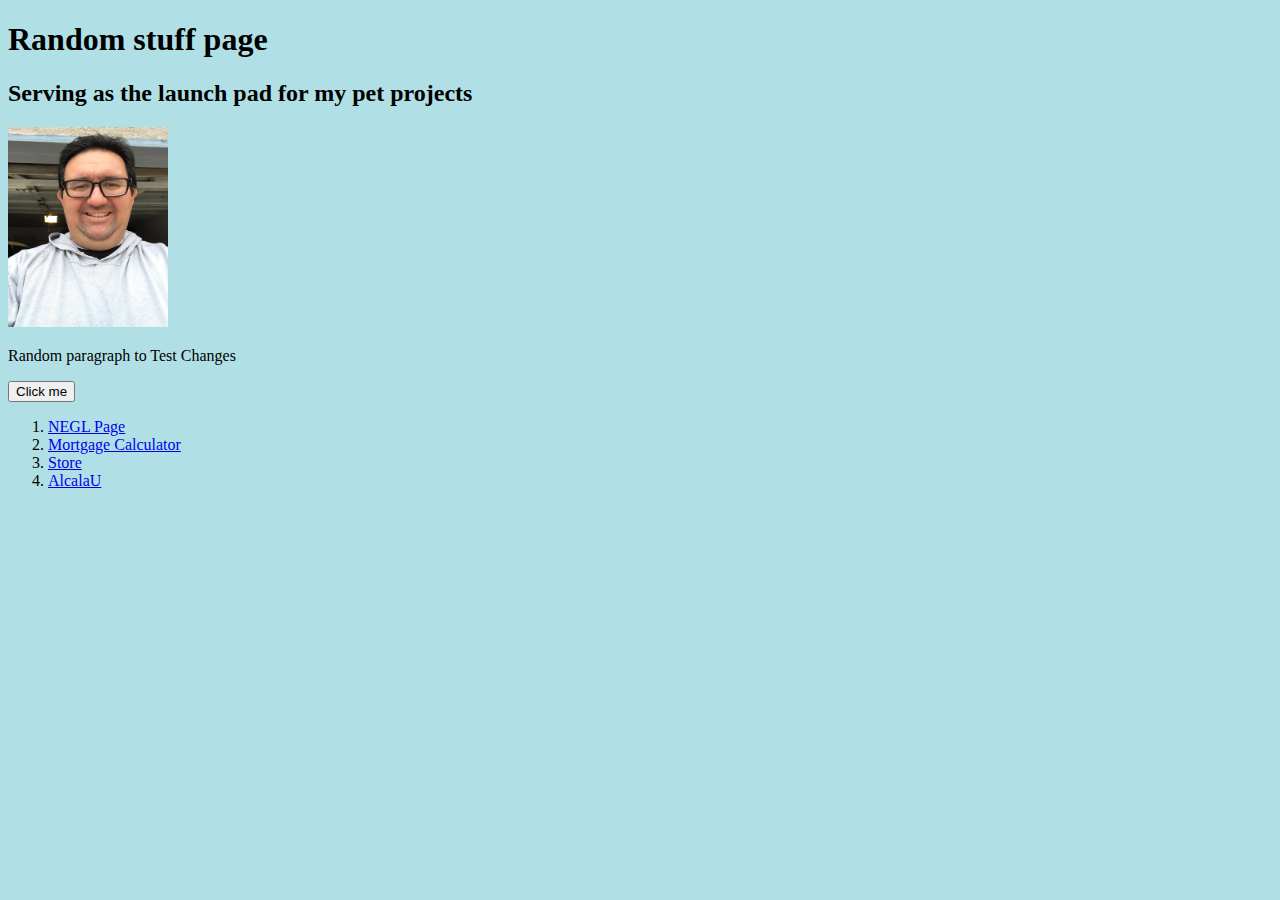
<file: index.html>
<!DOCTYPE html>
<html lang="en">
<head>
  <meta charset="UTF-8">
  <meta name="viewport" content="width=device-width, initial-scale=1.0">
  <meta http-equiv="X-UA-Compatible" content="ie=edge">
  <title>Random stuff Index</title>
  <script src="random.js"></script>
  <style>
    #smallImage {
      height: 200px;
      width: 160px;
      
    }
  </style>
</head>
<body onload="addToIndex()" style="background-color:powderblue;">
  <h1>Random stuff page</h1>
  <h2>Serving as the launch pad for my pet projects</h2>
  <img id="smallImage" src="Me.jpeg" alt="My Picture">

<p id="demo">Random paragraph to Test Changes</p>
<button type="button" onclick="testFunction()">Click me</button>
<ol id="indexList"></ol>



  
</body>
</html>
</file>
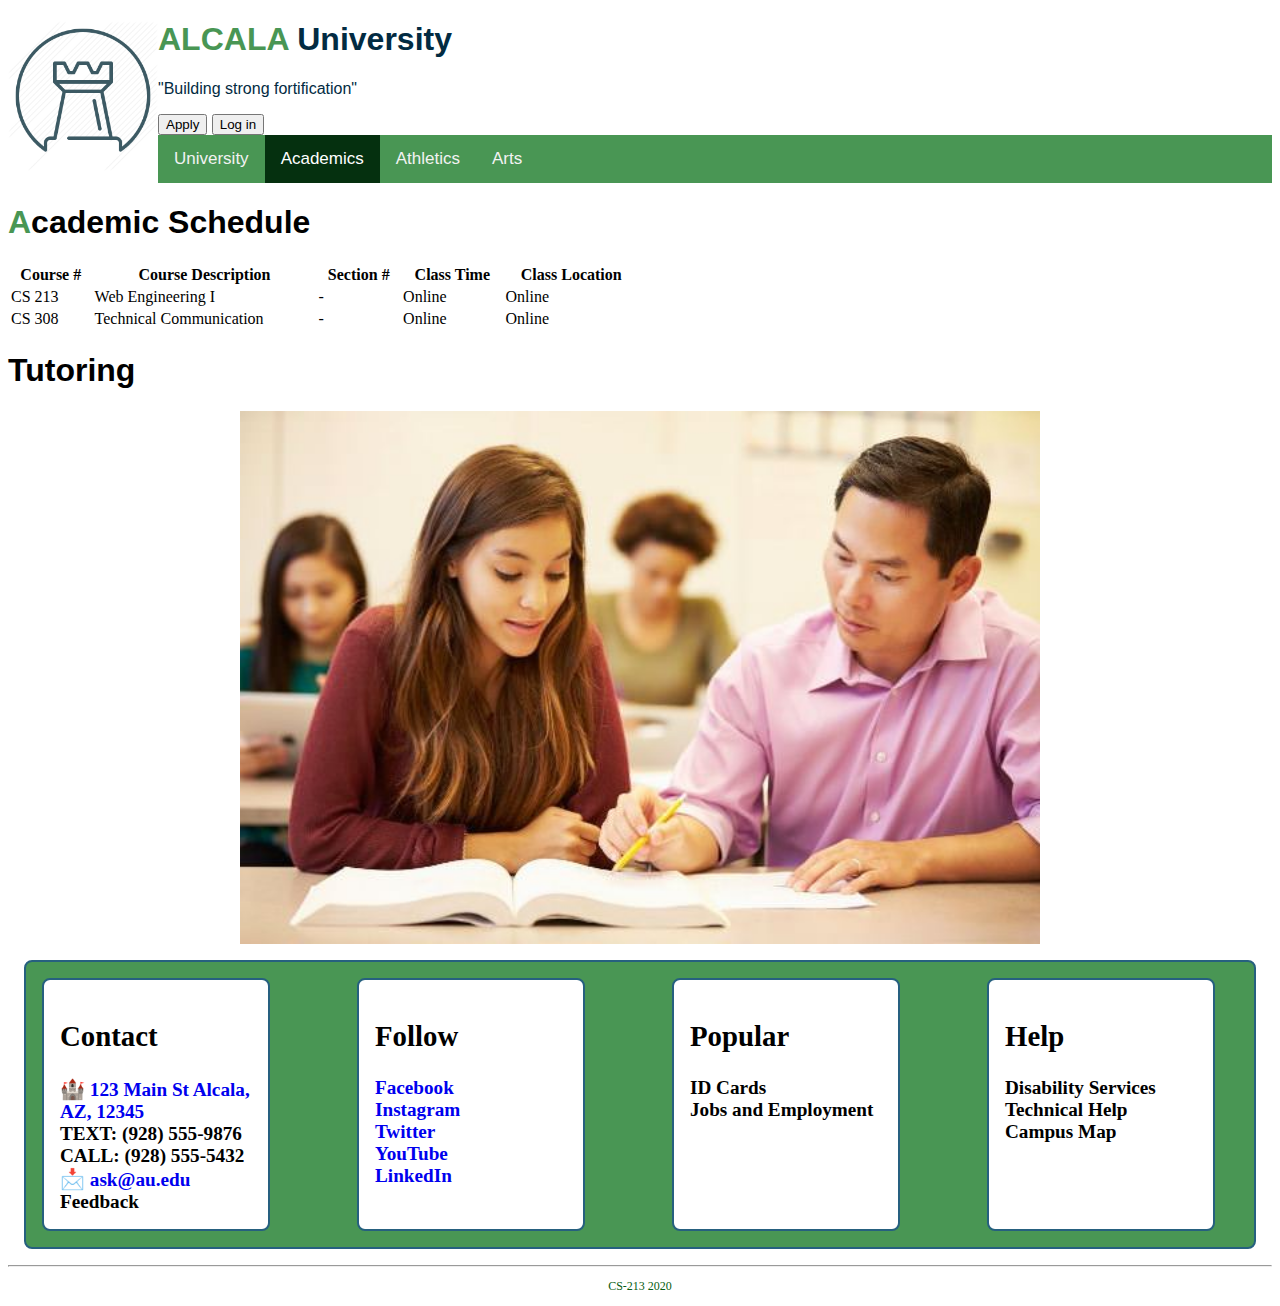
<file: AlcalaU/academics.html>
<!DOCTYPE html>
<html lang="en">
<head>
  <meta charset="UTF-8">
  <meta name="viewport" content="width=device-width, initial-scale=1.0">
  <meta http-equiv="X-UA-Compatible" content="ie=edge">
  <meta name="description=" content="ALCALA University Academics">
  <title>Academics</title>
  <link rel="stylesheet" type="text/css" href="alcala.css">
</head>
<body>
  <header>       
    <img class="header" src="rook.png" alt="University Logo">
    <h1><span style="color: rgb(73, 150, 84)">ALCALA</span> University</h1>
    <p>"Building strong fortification"</p>
    <button class="header" type="button">Apply</button>
    <button class="header" type="button">Log in</button>
    <div class="topnav">
      <a href="university.html">University</a>
      <a class="active" href="academics.html">Academics</a>
      <a href="athletics.html">Athletics</a>
      <a href="arts.html">Arts</a>
    </div>
  </header>
  <h1><span style="color: rgb(73, 150, 84)">A</span>cademic Schedule</h1>
  <table style="width:50%">
      <tr>
          <th>Course #</th>
          <th>Course Description</th>
          <th>Section #</th>
          <th>Class Time</th>
          <th>Class Location</th>
      </tr>
      <tr>
          <td>CS 213</td>
          <td>Web Engineering I</td>
          <td>-</td>
          <td>Online</td>
          <td>Online</td>
      </tr>
      <tr>
          <td>CS 308</td>
          <td>Technical Communication</td>
          <td>-</td>
          <td>Online</td>
          <td>Online</td>
      </tr>
  </table>
  <h1>Tutoring</h1>
  <img class="t1" src="tutoring.jpg" alt="Academics">


  <footer>
    	<div id="grid_first" class="green_rounded">
          <article class="white_rounded">
            <h2>Contact</h2>
                <a href="#address" style="text-decoration: none;">
                 <span style='font-size:20px;'>&#127984;</span> 123 Main St Alcala, AZ, 12345</a><br>
                TEXT: (928) 555-9876<br>
                CALL: (928) 555-5432<br>
                <a href="#email" style="text-decoration: none;">
                  <span style='font-size:20px;'>&#128233;</span> ask@au.edu</a><br>
                Feedback
          </article>
          <article class="white_rounded">
            <h2>Follow</h2>
            <p>
                <a href="#fb" style="text-decoration: none;">Facebook</a><br>
                <a href="#ig" style="text-decoration: none;">Instagram</a><br>
                <a href="#twitter" style="text-decoration: none;">Twitter</a><br>
                <a href="#yt" style="text-decoration: none;">YouTube</a><br>
                <a href="#linkedin" style="text-decoration: none;">LinkedIn</a><br>
            </p>
          </article>
          <article class="white_rounded">
            <h2>Popular</h2>
            <p>
                ID Cards<br>
                Jobs and Employment<br>
            </p>
          </article>
          <article class="white_rounded">
            <h2>Help</h2>
            <p>
                Disability Services<br>
                Technical Help<br>
                Campus Map<br>
            </p>
          </article>
        </div>

    <hr>
    <p class="center">CS-213 2020</p>
  </footer>    
</body>
</html>
</file>
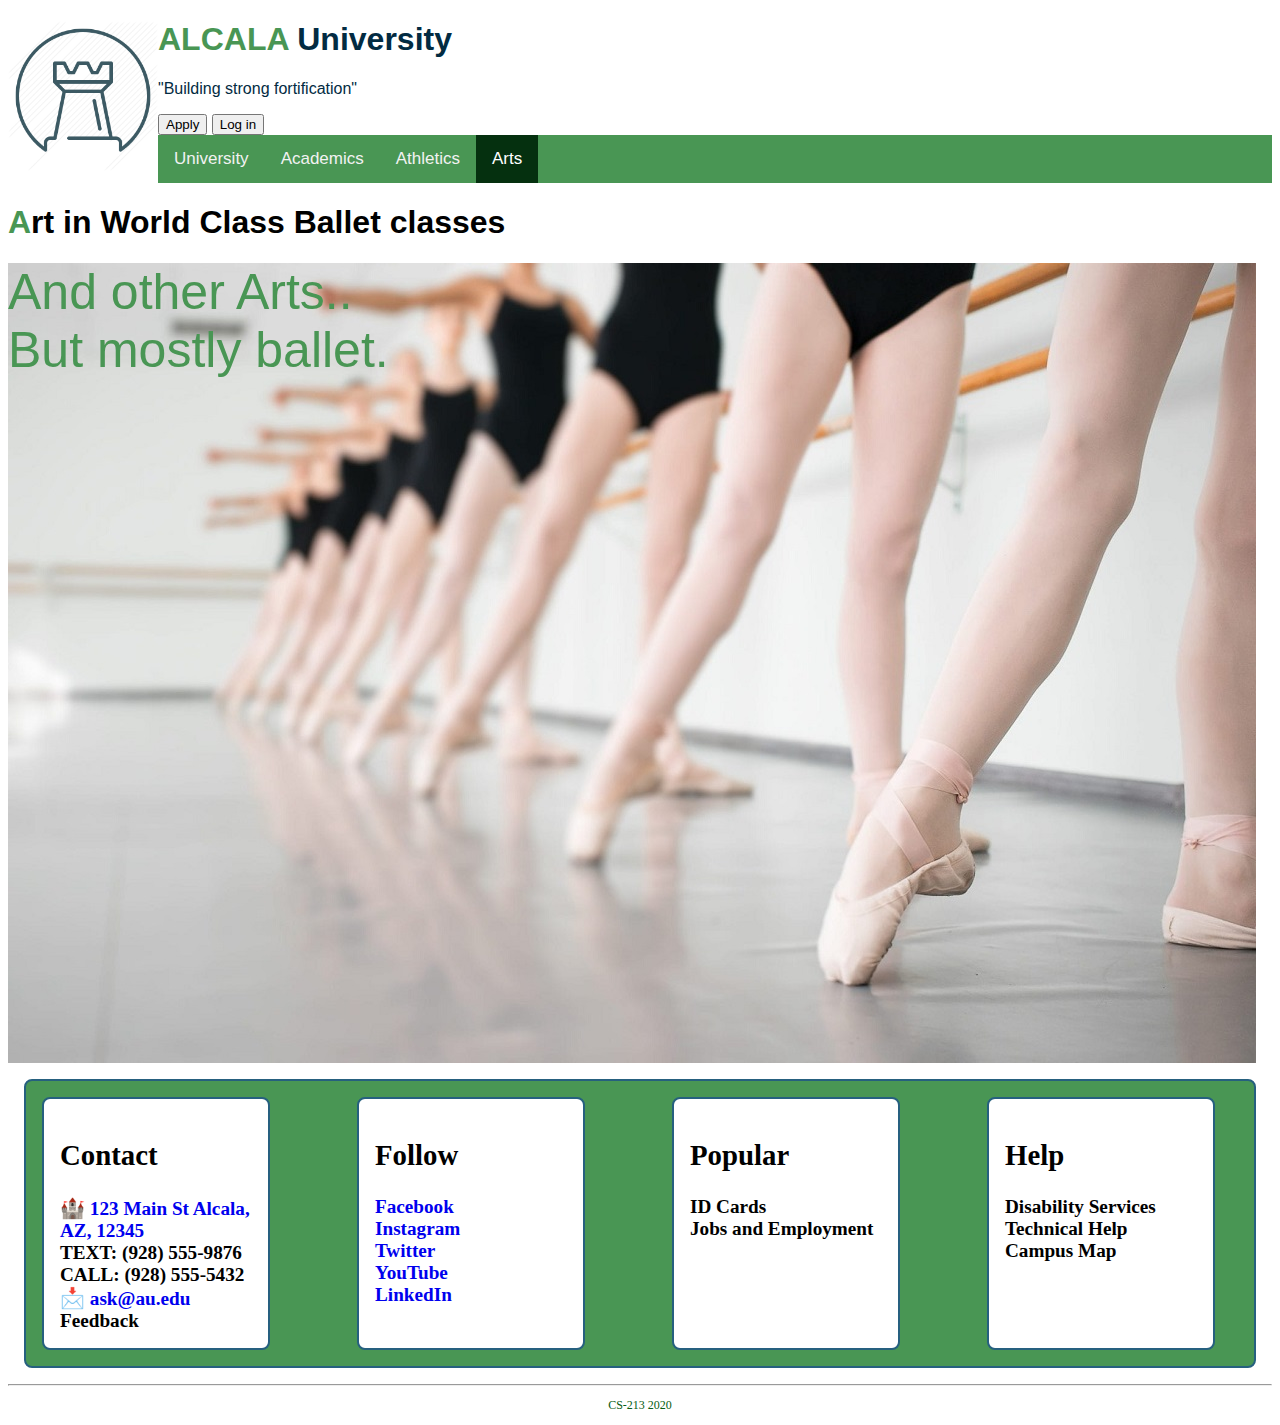
<file: AlcalaU/arts.html>
<!DOCTYPE html>
<html lang="en">
<head>
  <meta charset="UTF-8">
  <meta name="viewport" content="width=device-width, initial-scale=1.0">
  <meta http-equiv="X-UA-Compatible" content="ie=edge">
  <meta name="description=" content="ALCALA University Arts">
  <title>Arts</title>
  <link rel="stylesheet" type="text/css" href="alcala.css">
</head>
<body>
  <header>
    <img class="header" src="rook.png" alt="University Logo">
    <h1><span style="color: rgb(73, 150, 84)">ALCALA</span> University</h1>
    <p>"Building strong fortification"</p>
    <button class="header" type="button">Apply</button>
    <button class="header" type="button">Log in</button>
    <div class="topnav">
      <a href="university.html">University</a>
      <a href="academics.html">Academics</a>
      <a href="athletics.html">Athletics</a>
      <a class="active" href="arts.html">Arts</a>
      </div>
  </header>
  <h1><span style="color: rgb(73, 150, 84)">A</span>rt in World Class Ballet classes</h1>
  <div class="ballet">And other Arts..<br>But mostly ballet.</div>
  
  <footer>
    	<div id="grid_first" class="green_rounded">
          <article class="white_rounded">
            <h2>Contact</h2>
                <a href="#address" style="text-decoration: none;">
                 <span style='font-size:20px;'>&#127984;</span> 123 Main St Alcala, AZ, 12345</a><br>
                TEXT: (928) 555-9876<br>
                CALL: (928) 555-5432<br>
                <a href="#email" style="text-decoration: none;">
                  <span style='font-size:20px;'>&#128233;</span> ask@au.edu</a><br>
                Feedback
          </article>
          <article class="white_rounded">
            <h2>Follow</h2>
            <p>
                <a href="#fb" style="text-decoration: none;">Facebook</a><br>
                <a href="#ig" style="text-decoration: none;">Instagram</a><br>
                <a href="#twitter" style="text-decoration: none;">Twitter</a><br>
                <a href="#yt" style="text-decoration: none;">YouTube</a><br>
                <a href="#linkedin" style="text-decoration: none;">LinkedIn</a><br>
            </p>
          </article>
          <article class="white_rounded">
            <h2>Popular</h2>
            <p>
                ID Cards<br>
                Jobs and Employment<br>
            </p>
          </article>
          <article class="white_rounded">
            <h2>Help</h2>
            <p>
                Disability Services<br>
                Technical Help<br>
                Campus Map<br>
            </p>
          </article>
        </div>

    <hr>
    <p class="center">CS-213 2020</p>
  </footer>
</body>
</html>
</file>
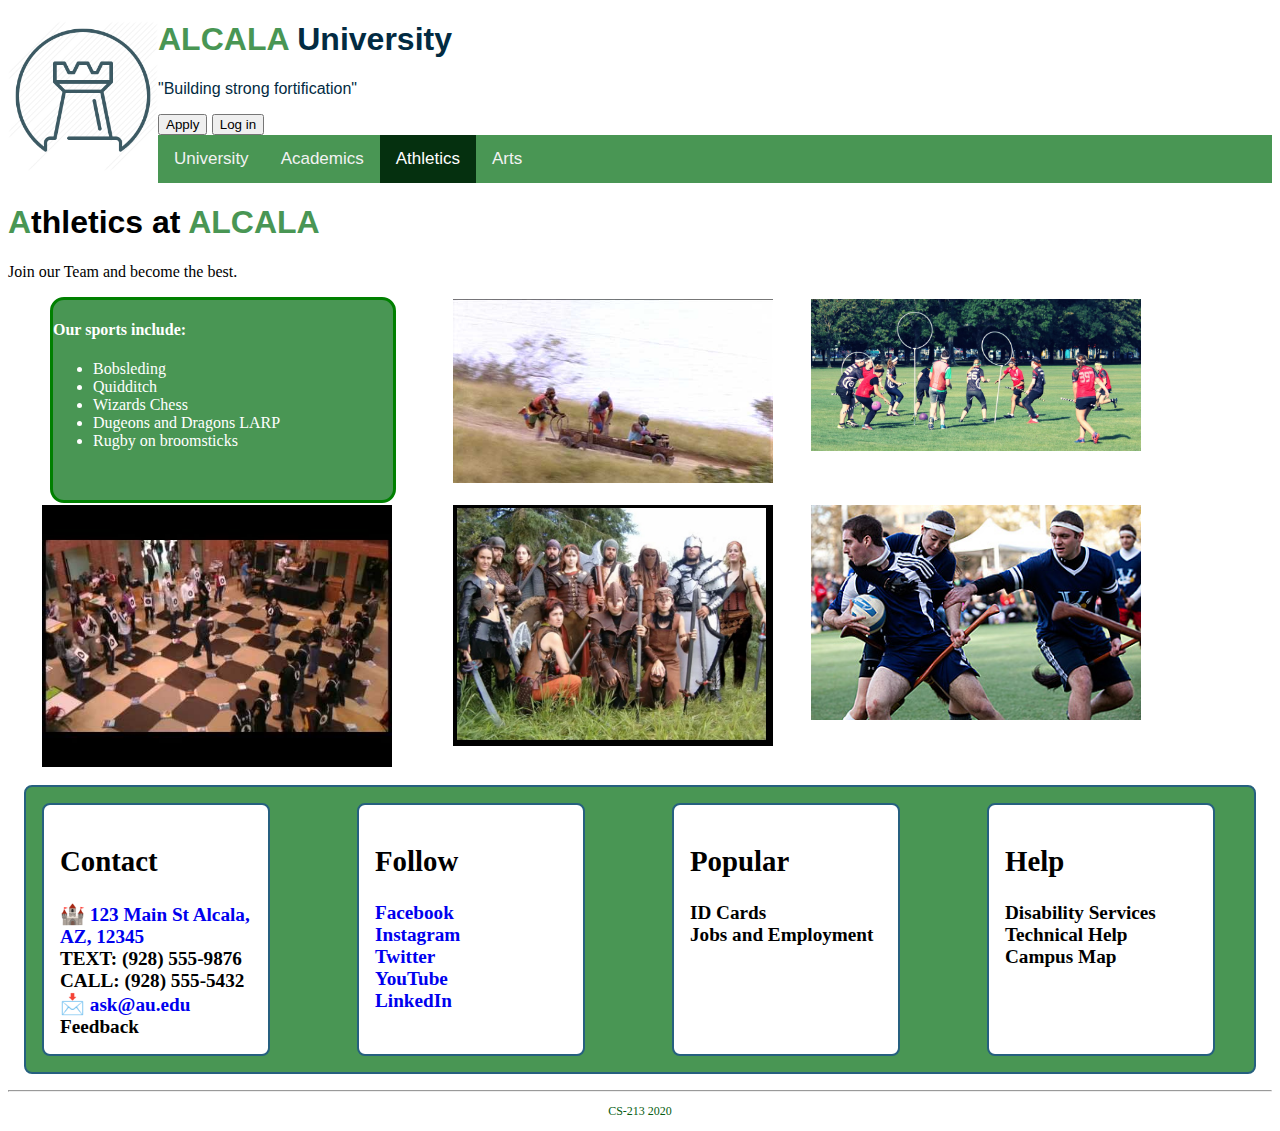
<file: AlcalaU/athletics.html>
<!DOCTYPE html>
<html lang="en">
<head>
  <meta charset="UTF-8">
  <meta name="viewport" content="width=device-width, initial-scale=1.0">
  <meta http-equiv="X-UA-Compatible" content="ie=edge">
  <meta name="description=" content="ALCALA University Athletics">
  <title>Athletics</title>
  <link rel="stylesheet" type="text/css" href="alcala.css">
</head>
<body>
  <header>
    <img class="header" src="rook.png" alt="University Logo">
    <h1><span style="color: rgb(73, 150, 84)">ALCALA</span> University</h1>
    <p>"Building strong fortification"</p>
    <button class="header" type="button">Apply</button>
    <button class="header" type="button">Log in</button>
    <div class="topnav">
      <a href="university.html">University</a>
      <a href="academics.html">Academics</a>
      <a class="active" href="athletics.html">Athletics</a>
      
      <a href="arts.html">Arts</a>
    </div>
  </header>
  <h1><span style="color: rgb(73, 150, 84)">A</span>thletics at <span style="color: rgb(73, 150, 84)">ALCALA</span></h1>
  <p>Join our Team and become the best.</p>
  <div class="container3">
    <div class="container2">
      <h4>Our sports include:</h4>
      <ul>
        <li>Bobsleding</li>
        <li>Quidditch</li>
        <li>Wizards Chess</li>
        <li>Dugeons and Dragons LARP</li>
        <li>Rugby on broomsticks</li>
      </ul>
    </div>
  
      <img class="a1" src="athletics1.jpg" alt="Athletics">
      <img class="a2" src="athletics2.jpg" alt="Athletics">
      <img class="a3" src="athletics3.jpg" alt="Athletics">
      <img class="a4" src="athletics4.jpg" alt="Athletics">
      <img class="a5" src="athletics5.jpg" alt="Athletics">
  </div>
  <footer>
    	<div id="grid_first" class="green_rounded">
          <article class="white_rounded">
            <h2>Contact</h2>
                <a href="#address" style="text-decoration: none;">
                 <span style='font-size:20px;'>&#127984;</span> 123 Main St Alcala, AZ, 12345</a><br>
                TEXT: (928) 555-9876<br>
                CALL: (928) 555-5432<br>
                <a href="#email" style="text-decoration: none;">
                  <span style='font-size:20px;'>&#128233;</span> ask@au.edu</a><br>
                Feedback
          </article>
          <article class="white_rounded">
            <h2>Follow</h2>
            <p>
                <a href="#fb" style="text-decoration: none;">Facebook</a><br>
                <a href="#ig" style="text-decoration: none;">Instagram</a><br>
                <a href="#twitter" style="text-decoration: none;">Twitter</a><br>
                <a href="#yt" style="text-decoration: none;">YouTube</a><br>
                <a href="#linkedin" style="text-decoration: none;">LinkedIn</a><br>
            </p>
          </article>
          <article class="white_rounded">
            <h2>Popular</h2>
            <p>
                ID Cards<br>
                Jobs and Employment<br>
            </p>
          </article>
          <article class="white_rounded">
            <h2>Help</h2>
            <p>
                Disability Services<br>
                Technical Help<br>
                Campus Map<br>
            </p>
          </article>
        </div>

    <hr>
    <p class="center">CS-213 2020</p>
  </footer>
</body>
</html>
</file>
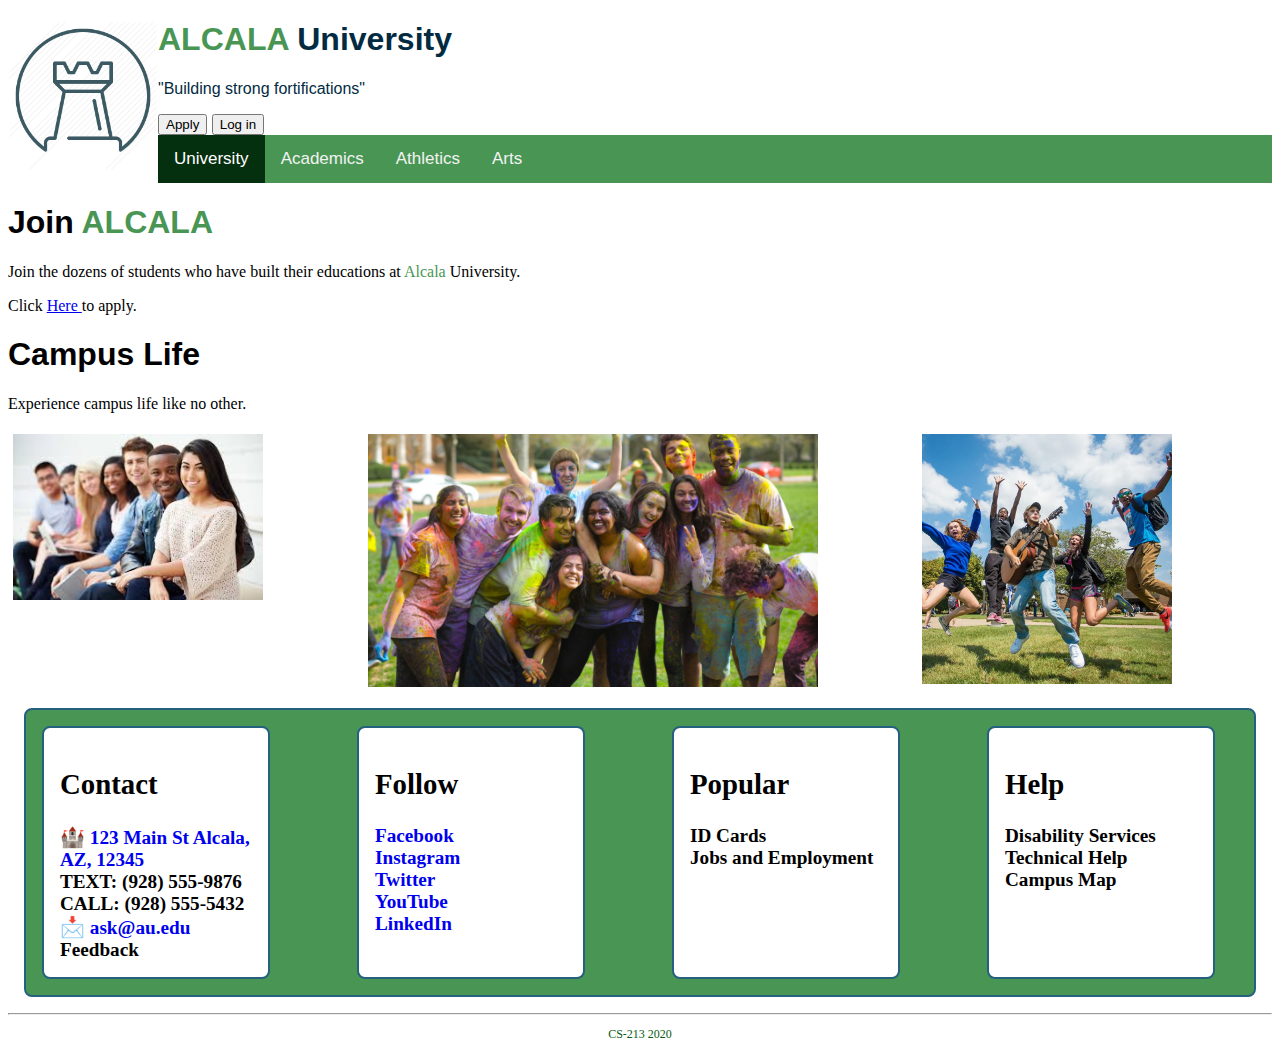
<file: AlcalaU/university.html>
<!DOCTYPE html>
<html lang="en">
<head>
  <meta charset="UTF-8">
  <meta name="viewport" content="width=device-width, initial-scale=1.0">
  <meta http-equiv="X-UA-Compatible" content="ie=edge">
  <meta name="description=" content="ALCALA University">
  <title>University</title>
  <link rel="stylesheet" type="text/css" href="alcala.css">
  <style>

  </style>
</head>
<body>
  <header>
    <img class="header" src="rook.png" alt="University Logo">
    <h1><span style="color: rgb(73, 150, 84)">ALCALA</span> University</h1>
    <p>"Building strong fortifications"</p>
    <button class="header" type="button">Apply</button>
    <button class="header" type="button">Log in</button>
    <div class="topnav">
      <a class="active" href="#university">University</a>
      <a href="academics.html">Academics</a>
      <a href="athletics.html">Athletics</a>
      <a href="arts.html">Arts</a>
    </div>
  </header>
  <h1>Join <span style="color: rgb(73, 150, 84)">ALCALA</span></h1>
  <p>Join the dozens of students who have built their educations at 
    <span style="color: rgb(73, 150, 84)">Alcala</span> University.</p>
  <p>Click <a href="#apply">Here </a>to apply. </p>
  <h1>Campus Life</h1>
  <p>Experience campus life like no other.</p>
  <div class="container1">
    <img class="pic1" id="students1" src="students1.jpg" alt="Diversity">
    <img class="pic2" id="students2" src="students2.jpg" alt="activities">
    <img class="pic3" id="students3" src="students3.jpg" alt="fun">
  </div>

  <footer>
  
    	<div id="grid_first" class="green_rounded">
          <article class="white_rounded">
            <h2>Contact</h2>
                <a href="#address" style="text-decoration: none;">
                 <span style='font-size:20px;'>&#127984;</span> 123 Main St Alcala, AZ, 12345</a><br>
                TEXT: (928) 555-9876<br>
                CALL: (928) 555-5432<br>
                <a href="#email" style="text-decoration: none;">
                  <span style='font-size:20px;'>&#128233;</span> ask@au.edu</a><br>
                Feedback
          </article>
          <article class="white_rounded">
            <h2>Follow</h2>
            <p>
                <a href="#fb" style="text-decoration: none;">Facebook</a><br>
                <a href="#ig" style="text-decoration: none;">Instagram</a><br>
                <a href="#twitter" style="text-decoration: none;">Twitter</a><br>
                <a href="#yt" style="text-decoration: none;">YouTube</a><br>
                <a href="#linkedin" style="text-decoration: none;">LinkedIn</a><br>
            </p>
          </article>
          <article class="white_rounded">
            <h2>Popular</h2>
            <p>
                ID Cards<br>
                Jobs and Employment<br>
            </p>
          </article>
          <article class="white_rounded">
            <h2>Help</h2>
            <p>
                Disability Services<br>
                Technical Help<br>
                Campus Map<br>
            </p>
          </article>
        </div>

    <hr>
    <p class="center">CS-213 2020</p>
  </footer>
</body>
</html>
</file>
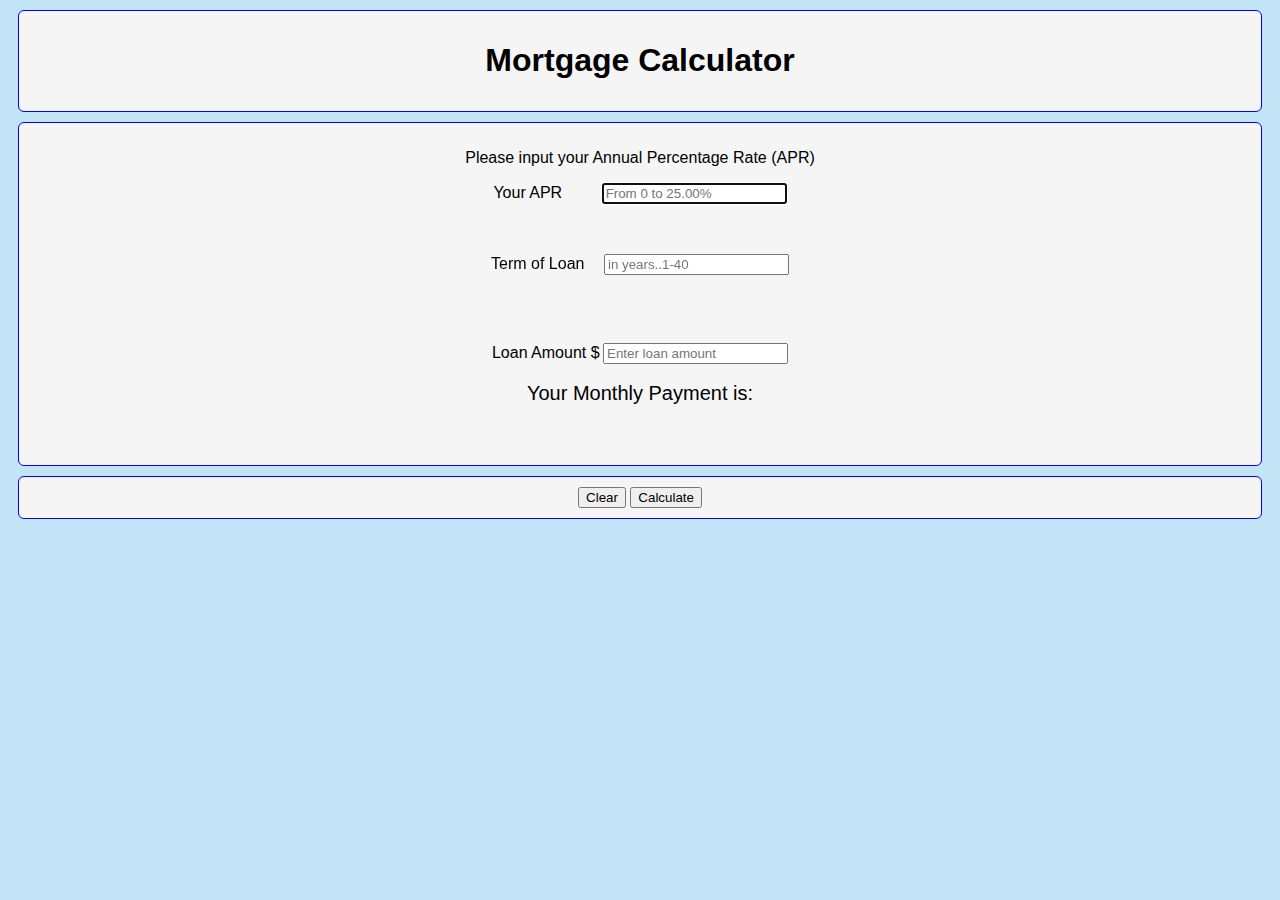
<file: MortgageCalculator/assign07.html>
<!DOCTYPE html>
<html lang="en">
<head>
  <meta charset="UTF-8">
  <meta name="viewport" content="width=device-width, initial-scale=1.0">
  <meta http-equiv="X-UA-Compatible" content="ie=edge">
  <title>Mortgage Calculator</title>
  <link rel="stylesheet" type="text/css" href="assign07.css">
  <script>
    function setAprFocus() {
      document.getElementById("apr").focus();
    }
    function setTermFocus() {
      document.getElementById("term").focus();
    }
    function setAmountFocus() {
      document.getElementById("amount").focus();
    }

  </script>
  
</head>
<body onload="setFocus();">
  <div class="round_white">
    <h1>Mortgage Calculator</h1>
  </div>
    <form>
      <div class="round_white">
        <p>Please input your Annual Percentage Rate (APR)</p>
        <label for="apr">Your APR</label>
        <input id="apr" type="text" placeholder="From 0 to 25.00%" onblur="isAprValid()">
        <p id="aprValidation">Enter apr</p>
      

      
        <label for="term">Term of Loan</label>
        <input id="term" type="text" placeholder="in years..1-40" onblur="isTermValid()">
        <p id="termValidation">.</p>
        <br>

      
        <label for="amount">Loan Amount $</label>
        <input id="amount" type="text" placeholder="Enter loan amount">
        <br>
        <br>
    
        <label class="bigger">Your Monthly Payment is:</label>
        <p id="payment">$</p>

      </div>

      <div id="buttons" class="round_white">
        <button id="clear" type="reset" value="Reset" onclick="clearForm()">Clear</button>
        <button type="button" onclick="validateForm()">Calculate</button>
      </div>
      
  </form>

  <script> 
    function isAprValid() {
      
      var apr, text;
      document.getElementById("aprValidation").style.visibility = "visible";
      // Get the value of the input field with id="apr"
      apr = document.getElementById("apr").value;
      document.getElementById("aprValidation").innerHTML = text;
      // If x is Not a Number or less than zero or greater than 25
      if (isNaN(apr) || apr < 0 || apr > 25) {
      text = "Input not valid. Must be number between 0-25";
      } else {
        document.getElementById("aprValidation").style.visibility = "hidden";
        text = "Input OK";
        document.getElementById("apr").style.backgroundColor = "white";
        
      }

      document.getElementById("aprValidation").innerHTML = text;
}

function isTermValid() {
  
  var term, text;
  document.getElementById("termValidation").style.visibility = "visible";
  // Get the value of the input field with id="term"
  term = document.getElementById("term").value;

  // If x is Not a Number or less than one or greater than 40
  
  if (isNaN(term) || term < 1 || term > 40) {
  text = "Input not valid.  Must be number 1-40.";
  } else {
    document.getElementById("termValidation").style.visibility = "hidden";
    text = "Input OK";
    document.getElementById("term").style.backgroundColor = "white";
  }
  document.getElementById("termValidation").innerHTML = text;
}
function validateForm() {
  var aprValid, termValid, amountValid, apr, term, amount;
  // Validate amount
  amount = document.getElementById("amount").value;
  if (isNaN(amount) || amount == 0) {
    amountValid = 0;
    setAmountFocus();
    document.getElementById("payment").innerHTML = "Loan Amount can't be zero.";
    document.getElementById("amount").style.backgroundColor = "lightpink";
  } else {
    amountValid = 1;
    document.getElementById("amount").style.backgroundColor = "white";
  }
  // Validate Term
  term = document.getElementById("term").value;
  if (isNaN(term) || term < 1 || term > 40) {
    termValid = 0;
    setTermFocus();
    document.getElementById("termValidation").innerHTML =
    "Input not valid.  Must be number 1-40.";
    document.getElementById("term").style.backgroundColor = "lightpink";
  } else {
    termValid = 1;
  }
  // Validate APR
  apr = document.getElementById("apr").value;
  if (isNaN(apr) || apr < 0 || apr > 25) {
    aprValid = 0;
    setAprFocus();
    document.getElementById("payment").innerHTML = "Please fix input";
    document.getElementById("apr").style.backgroundColor = "lightpink";
  } else {
    aprValid = 1;
    document.getElementById("apr").style.backgroundColor = "white";
  }


  // If Valid calculateM()
  if (aprValid == 1 && termValid == 1 && amountValid == 1) {
    document.getElementById("payment").style.color = "black";
    calculateM();
  } else {
    document.getElementById("payment").style.visibility = "visible";
    document.getElementById("payment").style.color = "red";
    document.getElementById("payment").innerHTML = "Please fix input.";
  }

  }
function calculateM() {
  //document.getElementById("payment").innerHTML = "$ "+ payment;
  var apr, rate, rate1, term, amount, payment, expo, monthlyPayment;
  apr = document.getElementById("apr").value;
  rate = document.getElementById("apr").value * .01 / 12;
  term = document.getElementById("term").value * 12;
  amount = document.getElementById("amount").value;
  expo = Math.pow(rate + 1, term);
  if (apr == 0) {
    payment = amount / term;
  } else {
    payment = amount * ((rate * expo) / (expo - 1));
  }
      
  monthlyPayment = payment.toFixed(2);
  document.getElementById("payment").style.visibility = "visible";
  document.getElementById("payment").innerHTML = "$ " + monthlyPayment;
}

function setFocus() {
  document.getElementById("apr").focus();
}
function clearForm() {
  document.getElementById("aprValidation").innerHTML = "Enter input";
  document.getElementById("aprValidation").style.visibility = "hidden";
  document.getElementById("payment").style.visibility = "hidden";
  document.getElementById("termValidation").style.visibility = "hidden";
  document.getElementById("apr").style.backgroundColor = "white";
  document.getElementById("term").style.backgroundColor = "white";
  document.getElementById("amount").style.backgroundColor = "white";
  setAprFocus();
}
  </script>
  
</body>
</html>
</file>
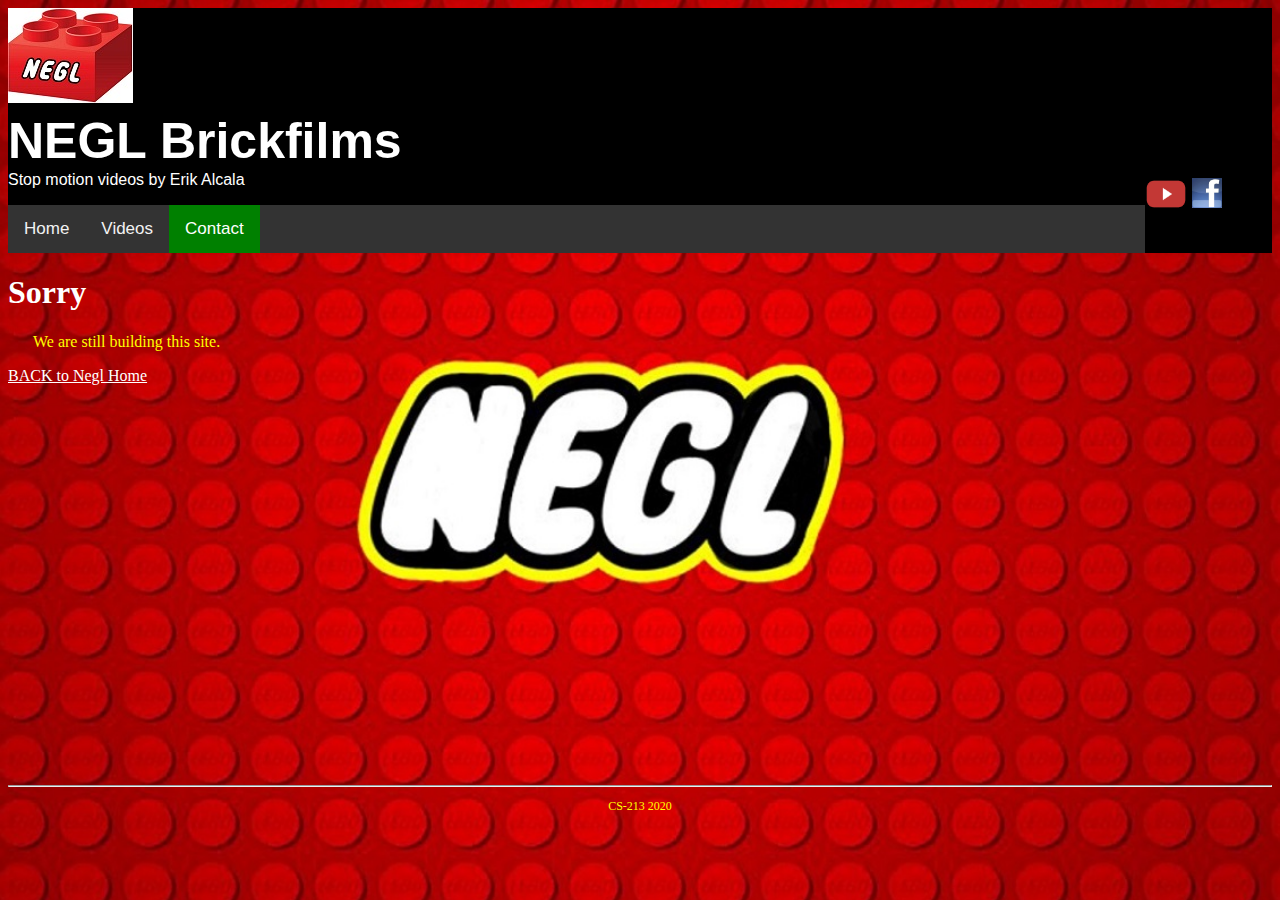
<file: NEGL/construction.html>
<!DOCTYPE html>
<html lang="en">
<head>
  <meta charset="UTF-8">
  <meta name="viewport" content="width=device-width, initial-scale=1.0">
  <meta http-equiv="X-UA-Compatible" content="ie=edge">
  <title>Under construction</title>
  <link rel="stylesheet" type="text/css" href="neglStyle.css">
  <style>
    h1 { color: white;}
    p.body {
      margin-left: 25px;
      color: yellow;
    }
    a { color: white;}
    .topnav a.active {
      background-color: green;
      color: white;
    }
    hr { 
      margin-top: 400px;
      color: yellow;}
    .center {
      text-align: center;
      list-style-position: inside;
      color: yellow;
      font-size: 12px;
    }
  </style>
</head>
<body>
    <header>
        <a href="https://www.youtube.com/channel/UCSVLMgVK5KuHqtSDuDuW8Cg">
         <img class="facebook" src="facebook.jpeg" alt="YouTube">
        <a href="https://www.youtube.com/channel/UCSVLMgVK5KuHqtSDuDuW8Cg">
         <img class="youtube" src="YTarrow.png" alt="YouTube">
       </a>
   
       </a>
       <a href="NeglMainIndex.html">
         <img src="neglbrick2.jpg" alt="Negl brick">
       </a>
         <h1>NEGL Brickfilms</h1>
       <p>Stop motion videos by Erik Alcala</p>
       <div class="topnav">
           <a href="NeglMainIndex.html">Home</a>
           <a href="NeglVideoIndex.html">Videos</a>
           <a class="active" href="construction.html">Contact</a>
   
         </div>
       
     </header>
 <div>
    <h1>Sorry</h1>
    <p class="body">    We are still building this site.</p>
    <a href="NeglMainIndex.html">BACK to Negl Home</a>
  </div>
  <footer>
      <hr> 
      <p class="center">CS-213 2020</p>
  </footer>
</body>
</html>
</file>
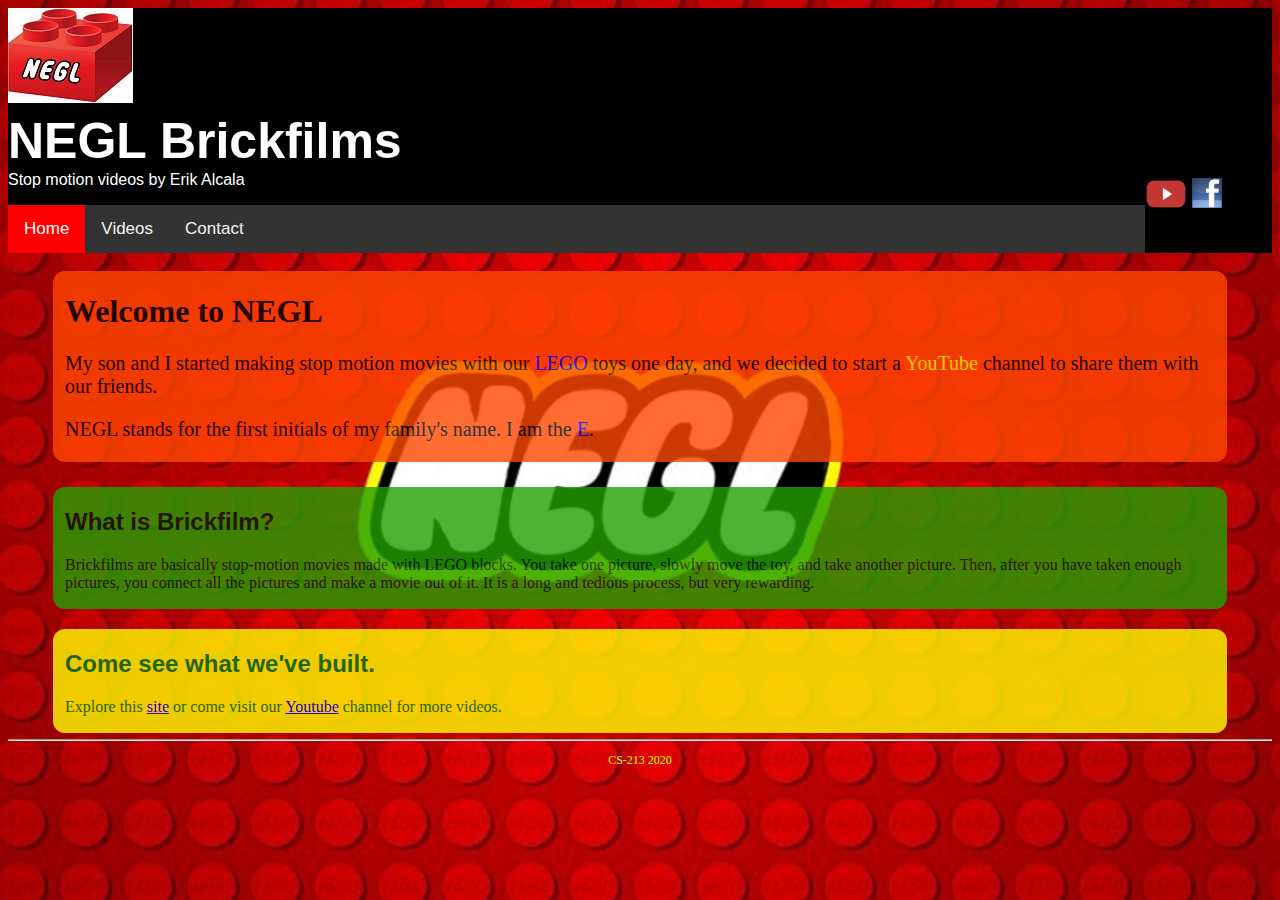
<file: NEGL/NeglMainIndex.html>
<!DOCTYPE html>
<html lang="en">
<head>
  <meta charset="UTF-8">
  <meta name="viewport" content="width=device-width, initial-scale=1.0">
  <meta http-equiv="X-UA-Compatible" content="ie=edge">
  <title>NEGL Brickfilms</title>
  <link rel="stylesheet" type="text/css" href="neglStyle.css">
  <style>

    #div1 {
      background-color: rgb(255, 72, 0);
      border-radius: 12px;
      opacity: .8;
      padding: 1px 12px;
      margin-right: 45px;
      margin-left: 45px;
    }
    #div1 p {
      font-size: 20px;
    }
    #div2 {
      opacity: .8;
      margin-top: 25px;
      
      color: rgb(1, 27, 1);
      background-color: yellow;
      border-radius: 12px;
      padding: 1px 12px;
      margin-right: 45px;
      margin-left: 45px;      background-color: rgb(35, 161, 3);
      border-radius: 12px;
      padding: 1px 12px;
      margin-right: 45px;
      margin-left: 45px;
    }
    #div3 {
      opacity: .8;
      margin-top: 20px;
      
      color: green;
      background-color: yellow;
      border-radius: 12px;
      padding: 1px 12px;
      margin-right: 45px;
      margin-left: 45px;      background-color: yellow;
      border-radius: 12px;
      padding: 1px 12px;
      margin-right: 45px;
      margin-left: 45px;
    }
    span.blue {
      color: blue;
    }
    span.red {
      color: rgb(255, 251, 0);
    }

    h2 {
      font-family:'Trebuchet MS', 'Lucida Sans Unicode', 'Lucida Grande', 'Lucida Sans', Arial, sans-serif;
    }
    .center, hr {
      text-align: center;
      list-style-position: inside;
      color: yellow;
      font-size: 12px;
    }

  
  </style>
</head>
<body>
  
  <header>
     <a href="https://www.facebook.com/erik.alcala06">
      <img class="facebook" src="facebook.jpeg" alt="YouTube">
     </a>
      <a href="https://www.youtube.com/channel/UCSVLMgVK5KuHqtSDuDuW8Cg">
      <img class="youtube" src="YTarrow.png" alt="YouTube">
    </a>
    
    <img src="neglbrick2.jpg" alt="Negl brick">
    <h1>NEGL Brickfilms</h1>
    <p>Stop motion videos by Erik Alcala</p>
    <div class="topnav">
        <a class="active" href="NeglMainIndex.html">Home</a>
        <a href="NeglVideoIndex.html">Videos</a>
        <a href="construction.html">Contact</a>
      </div>
  </header>
  <br>
  <div id="div1">
    <h1>Welcome to NEGL</h1>
    <p>My son and I started making stop motion movies with our <span class="blue">LEGO</span> toys one day, 
      and we decided to start a <span class="red">YouTube</span> channel to share them with our friends.
    </p>
    <p>
      NEGL stands for the first initials of my family's name.  I am the <span class="blue">E</span>.
    </p>
  </div>
  <div id="div2">
      <h2>What is Brickfilm?</h2>
      <p>Brickfilms are basically stop-motion movies made with LEGO blocks.  
        You take one picture, slowly move the toy, and take another picture.
        Then, after you have taken enough pictures, you connect all the pictures 
        and make a movie out of it.  It is a long and tedious process, but very rewarding.</p>
    </div>
    <div id="div3">
        <h2>Come see what we've built.</h2>
        <p>Explore this <a href="NeglVideoIndex.html">site</a> or come visit our 
          <a href="https://www.youtube.com/channel/UCSVLMgVK5KuHqtSDuDuW8Cg">Youtube</a>  channel for more videos.</p>
      </div>
    <footer>
      <hr> 
      <p class="center">CS-213 2020</p>
  </footer>
</body>
</html>
</file>
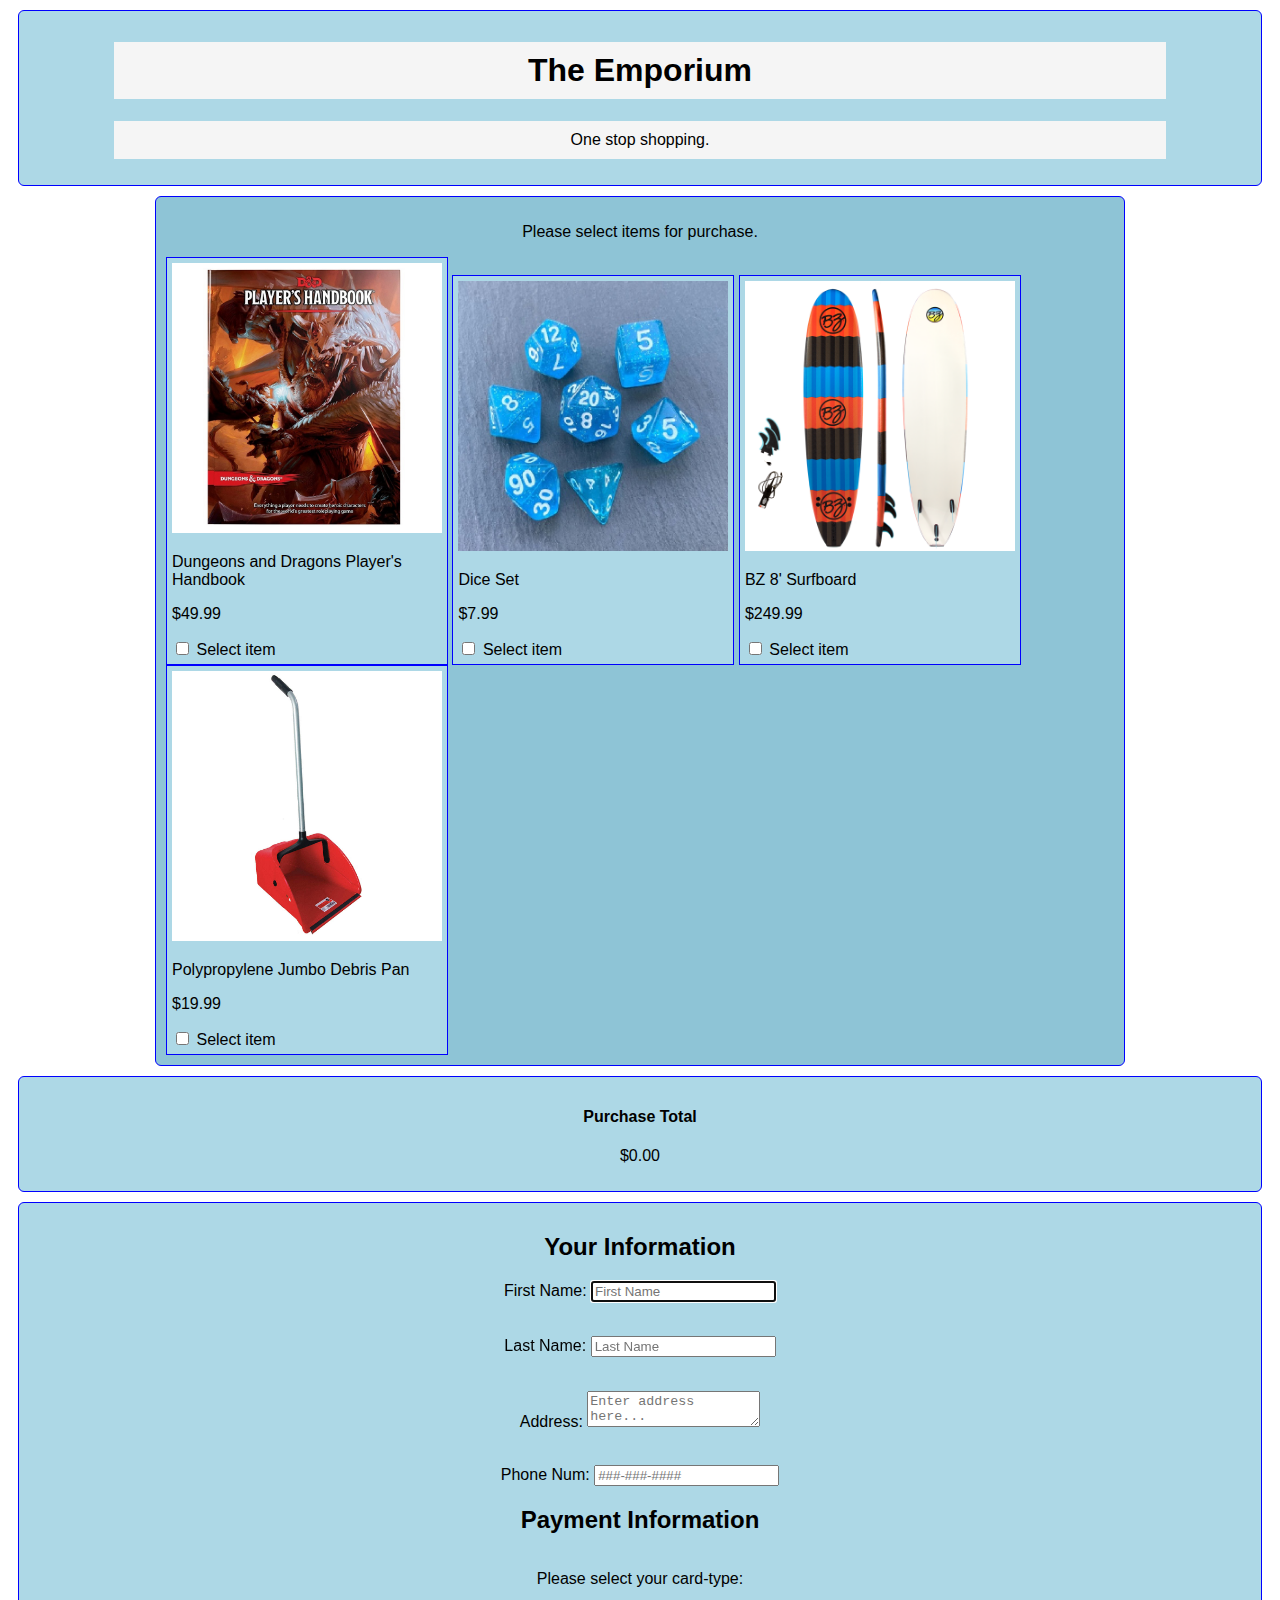
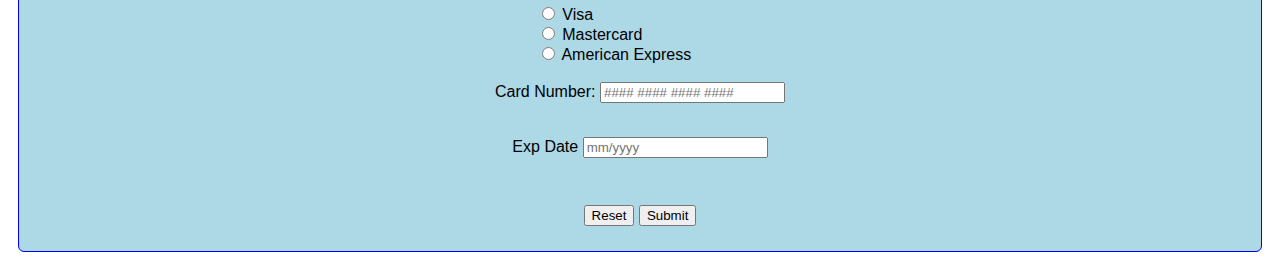
<file: Store/assign11.html>
<!DOCTYPE html>
<html lang="en">
<head>
  <meta charset="UTF-8">
  <meta name="viewport" content="width=device-width, initial-scale=1.0">
  <meta http-equiv="X-UA-Compatible" content="ie=edge">
  <title>Assign08</title>
  <style>
    body {
      font-family: Verdana, Geneva, sans-serif;
    }
    .blue_rounded {
      background-color: lightblue;
      border: solid 1px blue;
      border-radius: 6px;
      text-align: center;
      margin-right: 225px;
      margin-left: 225px;
      min-width: 350px;
      padding: 10px;
      margin: 10px;
    }
    #d2 {
      
      background-color: rgb(142, 196, 214);
      border: solid 1px blue;
      border-radius: 6px;
      margin: auto;
      width: 75%;
      padding: 10px;
    }


    .white {
      background-color: whitesmoke;
      padding: 10px;
      margin-right: 85px;
      margin-left: 85px;
      min-width: 145px;
    }

    img {
      max-width: 270px;;
    }
    .Items {

      display: inline-block;
      width: 270px;
      max-height: 500px;
      padding: 5px;
      margin-left: auto;
      margin-right: auto;
      border: 1px solid blue;    
      background-color: lightblue; 
    }
  
    .cc {
      display: inline-block;
      text-align: left;
    }

    .center {
      text-align: center;
    }
    .buttons {
      padding: 15px 10px;
    }

  </style>

</head>

<body onload="setFocus()">
  <div id="d1" class="blue_rounded">
    <h1 id="h1" class="white">The Emporium</h1>
    <p class="white">One stop shopping.</p>

  </div>

  <!-- Purchase Items -->
  <div id="d2">
    <p style="text-align: center">Please select items for purchase.</p>
    <div class="Items">
      <img src="Players_handbook.jpg" alt="Players Handbook"> 
      <p>Dungeons and Dragons Player's Handbook</p>
      <p>$49.99</p>
      <form>
        <input type="checkbox" id="item_0" name="item_0" value="Book" onchange="calculateTotal()">
        <label for="item_0">Select item</label><br>
      </form></div>
      
    
    <div class="Items">
      <img src="dice.jpg" alt="Polyhedral Dice Set">
      <p>Dice Set</p>
      <p>$7.99</p>
      <form>
          <input type="checkbox" id="item_1" name="item_1" value="Dice" onchange="calculateTotal()">
          <label for="item_1">Select item</label><br>
        </form></div>
        

    <div class="Items">
      <img src="bz_8ft_surfboard.png" alt="Surfboard">
      <p>BZ 8' Surfboard</p>
      <p>$249.99</p>
      <form>
          <input type="checkbox" id="item_2" name="item_2" value="Board" onchange="calculateTotal()">
          <label for="item_2">Select item</label><br>
        </form></div>
        

    <div class="Items">
      <img src="Polypropylene_Jumbo_debris_pan.jpg" alt="Dust Pan">
      <p>Polypropylene Jumbo Debris Pan</p>
      <p>$19.99</p>
      <form>
          <input type="checkbox" id="item_3" name="item_3" value="Pan" onchange="calculateTotal()">
          <label for="item_3">Select item</label><br>
        </form>
    </div>
        <!-- Purchase Total -->
  </div>
  <div id="d3" class="blue_rounded">
    <h4>Purchase Total</h4>
    <p id="total" name="total" >$0.00</p>
  </div>
  <div id="d4" class="blue_rounded">
    <h2>Your Information</h2>
   
    <!-- Your Info Form -->
    <form>
          
            
            <!-- First name -->
            <label for="first_name">First Name:</label>
            <input id="first_name" name="first_name" type="text" placeholder="First Name" oninput="clearfName()">   
            <p id="blank_fName"></p> 
            <br>
            
            <!-- Last name -->
            <label for="last_name">Last Name:</label>
            <input id="last_name" name="last_name" type="text" placeholder="Last Name" oninput="clearlName()">
            <p id="blank_lName"></p> 
            <br>
            
            <!-- Address -->
            <label for="address">Address:</label>
            <textarea id="address" name="address" rows="2" cols="19" 
            placeholder="Enter address here..." oninput="clearAddress()"></textarea>
            <p id="blank_address"></p> 
            <br>
            
            <!-- Phone Number-->
            <label for="phone">Phone Num:</label>
            <input id="phone" name="phone" type="text" placeholder="###-###-####" oninput="isPhoneNumValid()">
            <p id="notValid"></p>
       
  <!-- Payment Info -->
  
    <h2>Payment Information</h2>
    
        
          <!-- Credit Card Radio Option -->
          <div class="cc">
            <p>Please select your card-type:</p>
            <input class="cc" type="radio" id="visa" name="card" value="visa">
            <label for="visa">Visa</label><br>
            <input class="cc" type="radio" id="mastercard" name="card" value="mastercard">
            <label for="mastercard">Mastercard</label><br>
            <input class="cc" type="radio" id="americanexpress" name="card" value="americanexpress">
            <label for="americanexpress">American Express</label>   
            <br><br>
          </div>
          <br>

          <!-- CC Number -->
          <label for="credit_card">Card Number:</label>
          <input id="credit_card" name="credit_card" type="text" placeholder="#### #### #### ####" onkeyup="isCCValid()">
          <p id="ccNotValid"></p>
          <br>

          <!-- CC Exp Date -->
          <label for="exp_date">Exp Date</label>
          <input id="exp_date" name="exp_date" type="text" placeholder="mm/yyyy" onkeyup="isExpDateValid()">
          <p id="expDateNotValid"></p>
          

          <!-- Reset and Submit Buttons -->
          <div class="buttons">
            <p id="noItemsSelected"></p>
            <button id="reset" name="reset" type="reset" value="Reset" onclick="clearForm()">Reset</button>
            <button id="validate" name="validate" type="button" onclick="validateForm()">Submit</button>
            <br>
            
          </div>
     </form>
  </div>
  <script>
/************************************
*CLEARFORM()
*************************************/

    function clearForm() {
      document.getElementById("ccNotValid").innerHTML = " ";
      document.getElementById("notValid").innerHTML = " ";
      document.getElementById("expDateNotValid").innerHTML = " ";
      document.getElementById("noItemsSelected").innerHTML = " ";
      setFocus();
      document.getElementById("item_0").checked = 0;
      document.getElementById("item_1").checked = 0;
      document.getElementById("item_2").checked = 0;
      document.getElementById("item_3").checked = 0;
      document.getElementById("total").innerHTML = "$0.00";
      clearfName();
      clearlName();
      clearAddress();
    }

/************************************
*SETFOCUS()
*************************************/
    function setFocus() {
      document.getElementById("first_name").focus();
    }

/************************************
*CALCULATETOTAL()
*************************************/ 
  function calculateTotal() {

    //clear error message
    document.getElementById("noItemsSelected").innerHTML = " ";
    
    // Variable and prices
    var item0Cost, item1Cost, item2Cost, item3Cost, total; 
    var item0Price, item1Price, item2Price, item3Price, totalCost;
    item0Price = 49.99;
    item1Price = 7.99;
    item2Price = 249.99;
    item3Price = 19.99;

    if (document.getElementById("item_0").checked == false) {
      item0Cost = 0;
    } else {
      item0Cost = item0Price;
    }
    if (document.getElementById("item_1").checked == false) {
      item1Cost = 0;
    } else {
      item1Cost = item1Price;
    }
    if (document.getElementById("item_2").checked == false) {
      item2Cost = 0;
    } else {
      item2Cost = item2Price;
    }
    if (document.getElementById("item_3").checked == false) {
      item3Cost = 0;
    } else {
      item3Cost = item3Price;
    }
    total = item0Cost + item1Cost + item2Cost + item3Cost;
    totalCost = total.toFixed(2);
    document.getElementById("total").innerHTML = "$" + totalCost;
    }

/************************************
*ISPHONENUMVALID()
*************************************/
    function isPhoneNumValid() {
        var number;
        number = document.getElementById("phone").value;
        var patt = /^(\d{3})[-](\d{3})[-](\d{4})$/g;
        var result = patt.test(number);
        if(result == true) {
          document.getElementById("notValid").innerHTML = " ";
        } else if(result == false) {
          document.getElementById("notValid").style.color = "red";
          document.getElementById("notValid").innerHTML = "###-###-####";

        }
       
      }
/************************************
*ISCCVALID()
*************************************/
    function isCCValid() {
      var number;
      number = document.getElementById("credit_card").value;
      var patt = /^(\d{4})[ ](\d{4})[ ](\d{4})[ ](\d{4})$/g;
      var result = patt.test(number);
      if(result == true) {
          document.getElementById("ccNotValid").innerHTML = " ";
        } else if(result == false) {
          document.getElementById("ccNotValid").style.color = "red";
          document.getElementById("ccNotValid").innerHTML = "#### #### #### ####";
      }
    }

/************************************
*ISEXPDATEVALID()
*************************************/
    function isExpDateValid() {
      var number;
      number = document.getElementById("exp_date").value;
      var patt = /^(0[1-9]|10|11|12)[/]20[2-9]{1}[0-9]{1}$/g;
      var result = patt.test(number);
      if(result == true) {
          document.getElementById("expDateNotValid").innerHTML = " ";
        } else if(result == false) {
          document.getElementById("expDateNotValid").style.color = "red";
          document.getElementById("expDateNotValid").innerHTML = "Not a valid exp date or Format. MM/YYYY";
      }
    }

/************************************
*VALIDATEFORM()
*************************************/
    function validateForm() {
      var fName = document.getElementById("first_name").value;
      var lName = document.getElementById("last_name").value;
      var address = document.getElementById("address").value;
      var pNum = document.getElementById("phone").value;
      var ccNum = document.getElementById("credit_card").value;
      var expDate = document.getElementById("exp_date").value;
      var total = document.getElementById("total").value; 


      if(document.getElementById("item_0").checked == false && document.getElementById("item_0").checked == false  &&
         document.getElementById("item_0").checked == false && document.getElementById("item_0").checked == false) {
        document.getElementById("noItemsSelected").style.color = "red";
        document.getElementById("noItemsSelected").innerHTML = "No purchase selection made.";
      }
      if(expDate == "") {
        setExpDateFocus();
        document.getElementById("expDateNotValid").style.color = "red";
        document.getElementById("expDateNotValid").innerHTML = "Enter CC Exp. date #.";
      }
      if(ccNum == "") {
        setCCFocus();
        document.getElementById("ccNotValid").style.color = "red";
        document.getElementById("ccNotValid").innerHTML = "Enter CC #.";
      }
      if(pNum == "") {
        setPhoneFocus();
        document.getElementById("notValid").style.color = "red";
        document.getElementById("notValid").innerHTML = "Enter Phone #.";
      }
      if(address == "") {
        setAddressFocus();
        document.getElementById("blank_address").style.color = "red";
        document.getElementById("blank_address").innerHTML = "Enter address.";
      }
      if (lName == "") {
        setlNameFocus();
        document.getElementById("blank_lName").style.color = "red";
        document.getElementById("blank_lName").innerHTML = "Enter last name.";
      }
      if (fName == "") {
        setfNameFocus();
        document.getElementById("blank_fName").style.color = "red";
        document.getElementById("blank_fName").innerHTML = "Enter first name.";
      }
      
      

    }
/************************************
*SETFOCUS()
*************************************/
    function setfNameFocus() {
      document.getElementById("first_name").focus();
    }
    function setlNameFocus() {
      document.getElementById("last_name").focus();
    }
    function setAddressFocus() {
      document.getElementById("address").focus();
    }
    function setPhoneFocus() {
      document.getElementById("phone").focus();
    }
    function setCCFocus() {
      document.getElementById("credit_card").focus();
    }
    function setExpDateFocus() {
      document.getElementById("exp_date").focus();
    }
    
/**************************************************
*CLEAR()
*************************************************/
function clearfName() {
  document.getElementById("blank_fName").innerHTML = "";
}
function clearlName() {
  document.getElementById("blank_lName").innerHTML = "";
}
function clearAddress() {
  document.getElementById("blank_address").innerHTML = "";
}
    
      </script>
 
  
</body>
</html>
</file>
<file: AlcalaU/alcala.css>
header {
  font-family: 'Trebuchet MS', 'Lucida Sans Unicode', 'Lucida Grande', 'Lucida Sans', Arial, sans-serif;
  color: rgb(2, 43, 66);
}

h1 {
  font-family: 'Franklin Gothic Medium', 'Arial Narrow', Arial, sans-serif;
}

.topnav {
  overflow: hidden;
  background-color: rgb(73, 150, 84);
}

.topnav a {
  float: left;
  color: #f2f2f2;
  text-align: center;
  padding: 14px 16px;
  text-decoration: none;
  font-family: 'Franklin Gothic Medium', 'Arial Narrow', Arial, sans-serif;
  font-size: 17px;
}

.topnav a:hover {
  background-color: #ddd;
  color: black;
}

.topnav a.active {
  background-color: rgb(5, 48, 15);
  color: white;
}
#students1, #students2, #students3 {
  width: 100%;
  max-width: 450px;
}
.center, hr {
  text-align: center;
  list-style-position: inside;
  color: rgb(7, 92, 18);
  font-size: 12px;
}

.green_rounded {
  border: 2px solid #26607F;
  border-radius: 0.5rem;
  background-color: rgb(73, 150, 84);
  font-size: 1.2rem;
  font-weight: bold;
  margin: 1rem;
  padding: 1rem;
  width: auto;
  
}
.white_rounded {
  border: 2px solid #26607F;
  border-radius: 0.5rem;
  background-color: #fff;
  font-size: 1.2rem;
  font-weight: bold;
  padding: 1rem;
  width: auto;
}
  .container2 {
    border: 3px solid green;
    background-color: rgb(73, 150, 84);
    color: white;
    width: 200px;
    height: 200px;
    border-radius: 14px;
    margin-left: 10px;
    margin-right: 20px;
  }
  .container3 {
    
    width: 410px;
    border-radius: 14px;
  }
  .a1 {
    width: 400px;
    padding: 5px;
  }
  .a2 {
    width: 400px;
    padding: 5px;
  }
  .a3 {
    width: 400px;
    padding: 5px;
  }
  .a4 {
    width: 400px;
    padding: 5px;
  }
  .a5 {
    width: 400px;
    padding: 5px;
  }

  div.ballet {
    background-image: url("ballet.jpg");
    background-repeat: no-repeat;
    width: 1000px;
    height: 800px;
  }

@media only screen and (max-width: 576px) { /*Smallest*/
  img.header {
    width: 250px;
    display: block;
    margin-left: auto;
    margin-right: auto;
  }
  button.header {
    display: none;
  }
  #grid_first {
    display: grid;
    grid-row-gap: 1rem;
    grid-template-columns: auto;
  }
  #students1, #students2, #students3 {
    display: block;
    margin-left: auto;
    margin-right: auto;
    padding: 1px;
  }
  .t1 {
    width: 100%;
  }
  #students2,#students3 {
    width: 100%;
  }
  .pic1 { grid-area: pic1; }
  .pic2 { grid-area: pic2; }
  .pic3 { grid-area: pic3; }

  .container1 {
    display: grid;
    grid-template-areas: 'pic1' 'pic2' 'pic3';
  }
  .container2 {
    border: 3px solid green;
    background-color: rgb(73, 150, 84);
    color: white;
    width: 200px;
    height: 200px;
    border-radius: 14px;
    margin-left: auto;
    margin-right: auto;
  }
  .container3 {
    display: block;
    margin-left: auto;
    margin-right: auto;
  }
  .container2 {
  grid-area: c2;
}
.a1 {
  grid-area: a1;
  width: 300px;
  padding: 5px;
  margin-left: auto;
  margin-right: auto;
}
.a2 {
  grid-area: a2;
  width: 300px;
  padding: 5px;
  margin-left: auto;
  margin-right: auto;
}
.a3 {
  grid-area: a3;
  width: 300px;
  padding: 5px;
  margin-left: auto;
  margin-right: auto;
}
.a4 {
  grid-area: a4;
  width: 300px;
  padding: 5px;
  margin-left: auto;
  margin-right: auto;
}
.a5 {
  grid-area: a5;
  width: 300px;
  padding: 5px;
  margin-left: auto;
  margin-right: auto;
}
.container3 {
  margin-left: auto;
  margin-right: auto;
  display: grid;
  grid-template-areas: 'c2' 'a1' 'a2' 'a3' 'a4' 'a5';
}
div.ballet {
  background-image: url("ballet.jpg");
  background-repeat: no-repeat;
  width: 100%;
  font-family: 'Franklin Gothic Medium', 'Arial Narrow', Arial, sans-serif;
  font-size: 50px;
  color: rgb(73, 150, 84);
  
}

}

@media only screen and (min-width: 576px) {  /*2nd Smallest*/
  img.header {
    width: 150px;
    float: left;
  }
  #grid_first{
    display: grid;
    grid-row-gap: 1rem;
    grid-column-gap: 1rem;
    grid-template-columns: 50% 50%;
    justify-content: space-evenly;
    align-content: center;
  }
  .white_rounded {
    width: 13rem;
  }
  .t1 {
    width: 100%;
  }
  #students1 {
    width: 250px;
  }
  #students3 { width: 250px; height: 250px;}
  .pic1 { 
    grid-area: pic1; 
    padding: 10px;
  }
  .pic2 { grid-area: pic2; padding: 10px; }
  .pic3 { grid-area: pic3; padding: 10px; }
  #students1 #students2 { width: 300px;}
  .container1 {
    display: grid;
    grid-template-areas: 'pic1 pic3' 'pic2 pic2';
  }
  .container2 {
    grid-area: c2;
  }
  .a1 {
    grid-area: a1;
    width: 15em;
    padding: 5px;
  }
  .a2 {
    grid-area: a2;
    width: 200px;
    padding: 5px;
  }
  .a3 {
    grid-area: a3;
    width: 200px;
    padding: 5px;
  }
  .a4 {
    grid-area: a4;
    width: 200px;
    padding: 5px;
  }
  .a5 {
    grid-area: a5;
    width: 200px;
    padding: 5px;
  }
  .container3 {
    margin-left: auto;
    margin-right: auto;
    display: grid;
    grid-template-areas: 'c2 a1' 'a2 a3' 'a4 a5';
  }
  div.ballet {
    background-image: url("ballet.jpg");
    background-repeat: no-repeat;
    width: 100%;
    font-family: 'Franklin Gothic Medium', 'Arial Narrow', Arial, sans-serif;
    font-size: 50px;
    color: rgb(73, 150, 84);
}
}
@media only screen and (min-width: 768px) { /*Medium*/
  #grid_first{
    display: grid;
    grid-row-gap: 1rem;
    grid-column-gap: 1rem;
    grid-template-columns: 50% 50% ;
    align-content: center;
    
}
.white_rounded {
  width: 18rem;
}
.t1 {
  width: 100%;
  max-width: 800px;
  display: block;
  margin-left: auto;
  margin-right: auto;
}
.pic1 { grid-area: pic1; }
.pic2 { grid-area: pic2; }
.pic3 { grid-area: pic3; }
.container1 {
  display: grid;
  grid-template-areas: 'pic1 pic2 pic2' 'pic3 pic3 pic3';
}
.container2 {
  grid-area: c2;
}
.a1 {
  grid-area: a1;
  width: 15em;
  padding: 5px;
}
.a2 {
  grid-area: a2;
  width: 200px;
  padding: 5px;
}
.a3 {
  grid-area: a3;
  width: 200px;
  padding: 5px;
}
.a4 {
  grid-area: a4;
  width: 200px;
  padding: 5px;
}
.a5 {
  grid-area: a5;
  width: px;
  padding: 5px;
}
.container3 {
  margin-left: 2rem;
  margin-right: 5px;
  display: grid;
  grid-template-areas: 'c2 a1 a2' 'a3 a4 a5';
}
div.ballet {
  background-image: url("ballet.jpg");
  background-repeat: no-repeat;
  width: 100%;
  font-family: 'Franklin Gothic Medium', 'Arial Narrow', Arial, sans-serif;
  font-size: 50px;
  color: rgb(73, 150, 84);
}
}
@media only screen and (min-width: 992px) {  /*2nd Largest*/
  #grid_first{
    display: grid;
    grid-row-gap: 1rem;
    grid-column-gap: 1rem;
    justify-content: space-around;
    grid-template-columns: 50% 50%;
    align-content: center;
    }
    .pic1 { grid-area: pic1; padding: 5px; }
    .pic2 { grid-area: pic2; padding: 5px; }
    .pic3 { grid-area: pic3; padding: 5px; }
    .container1 {
  display: grid;
  grid-template-areas: 'pic1 pic2 pic3';
}
.container2 {
  grid-area: c2;
  width: 300px;
}
.a1 {
  grid-area: a1;
  width: 300px;
  padding: 5px;
}
.a2 {
  grid-area: a2;
  width: 290px;
  padding: 5px;
}
.a3 {
  grid-area: a3;
  width: 300px;
  padding: 5px;
}
.a4 {
  grid-area: a4;
  width: 300px;
  padding: 5px;
}
.a5 {
  grid-area: a5;
  width: 290px;
  padding: 5px;
}
.container3 {
  margin-left: 2rem;
  margin-right: 5px;
  display: grid;
  grid-template-areas: 'c2 a1 a2' 'a3 a4 a5';
}
div.ballet {
  background-image: url("ballet.jpg");
  background-repeat: no-repeat;
  width: 100%;
  font-family: 'Franklin Gothic Medium', 'Arial Narrow', Arial, sans-serif;
  font-size: 50px;
  color: rgb(73, 150, 84);
}
}
@media only screen and (min-width: 1200px) {  /*Largest*/
  .white_rounded {
  width: 12rem;
}
#grid_first{
    display: grid;
    grid-row-gap: 1rem;
    grid-column-gap: 1rem;
    justify-content: space-around;
    grid-template-columns: 25% 25% 25% 25%;
    align-content: center;
}
.container2 {
  grid-area: c2;
  width: 340px
}
.a1 {
  grid-area: a1;
  width: 320px;
  padding: 2px;
}
.a2 {
  grid-area: a2;
  width: 330px;
  padding: 2px;
}
.a3 {
  grid-area: a3;
  width: 350px;
  padding: 2px;
}
.a4 {
  grid-area: a4;
  width: 320px;
  padding: 2px;
}
.a5 {
  grid-area: a5;
  width: 330px;
  padding: 2px;

}
.container3 {
  /*margin-left: 100px;
  margin-right: 100px;*/
  display: grid;
  grid-template-areas: 'c2 a1 a2' 'a3 a4 a5';
  width: 90%;
}

div.ballet {
  background-image: url("ballet.jpg");
  background-repeat: no-repeat;
  width: 100%;
  color: rgb(73, 150, 84);
  font-family: 'Franklin Gothic Medium', 'Arial Narrow', Arial, sans-serif;
  font-size: 50px;}
}
</file>
<file: MortgageCalculator/assign07.css>
body {
  background-color: rgb(195, 227, 247);
  font-family: Verdana, Geneva, sans-serif;
}
div.round_white {
  background-color: whitesmoke;
  border: solid 1px blue;
  border-radius: 6px;
  text-align: center;
  margin-right: 225px;
  margin-left: 225px;
  min-width: 400px;
  padding: 10px;
  margin: 10px;
}
.inline {
  display: inline;
}
 
#payment {
  margin-left: 20px;
  visibility: hidden;
  
}
#aprValidation, #termValidation {
  visibility: hidden; 
  color: red;
}

/* These are to align the input boxes */
#apr {
  margin-left: 35px;
}
#term {
  margin-left: 15px;
}
#amount {
  margin-left: -1px;
}
.bigger {
  font-size: 20px;
 
}
</file>
<file: NEGL/neglStyle.css>
body {
  background-image: url("NEGL2.jpg");
  background-repeat: repeat;
  background-size: cover;

  
}
header { 
  display: block; 
  background-color: black;
  font-family: 'Franklin Gothic Medium', 'Arial Narrow', Arial, sans-serif;
  color: white;
}

header h1 {
  font-size: 50px;
  margin-top: 5px;
  margin-bottom: 1px;
}
header p {
  margin-top: 1px;
}

img.youtube { 
  width: 42px; 
  height: 42px; 
  border: 0; 
  float: right; 
  margin-right: 5px; 
  margin-top: 165px;
}
.topnav {
  overflow: hidden;
  background-color: #333;
}

.topnav a {
  float: left;
  color: #f2f2f2;
  text-align: center;
  padding: 14px 16px;
  text-decoration: none;

  font-size: 17px;
}

.topnav a:hover {
  background-color: #ddd;
  color: black;
  border: 2px solid yellow;
}

.topnav a.active {
  background-color: red;
  color: white;
}


img.facebook {
  width: 30px; 
  height: 30px; 
  border: 0; 
  float: right; 
  margin-right: 50px; 
  margin-top: 170px;
}
</file>
